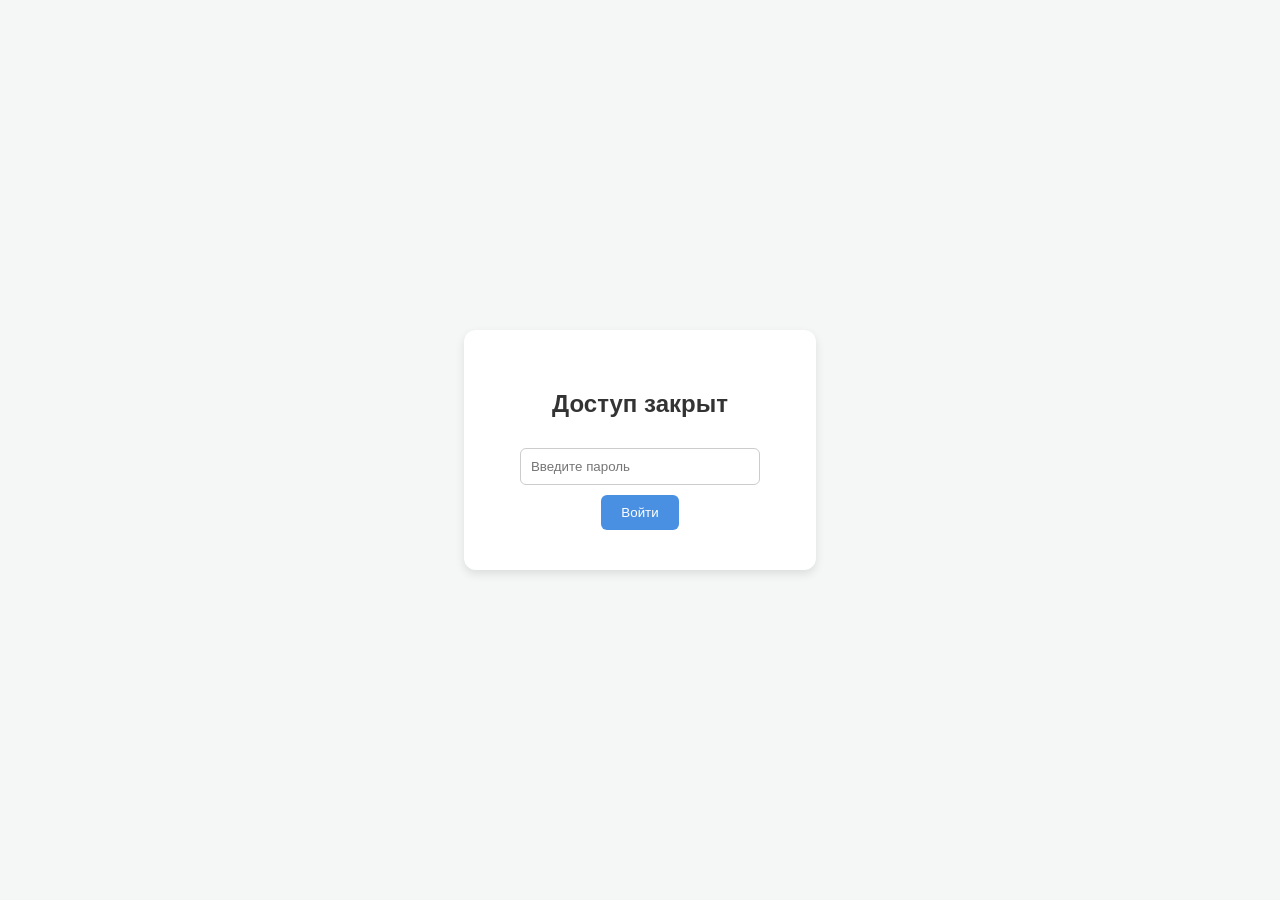
<file: index.html>
<!DOCTYPE html>
<html lang="ru">
<head>
    <meta charset="UTF-8">
    <meta name="viewport" content="width=device-width, initial-scale=1.0">
    <title>Навигатор урока</title>
    <link rel="stylesheet" href="style.css">
</head>
<body>
    <!-- Экран блокировки -->
    <div id="login-screen">
        <div class="login-box">
            <h2>Доступ закрыт</h2>
            <input type="password" id="password-input" placeholder="Введите пароль">
            <button onclick="checkPassword()">Войти</button>
            <p id="error-msg" style="color: red; display: none;">Неверный пароль!</p>
        </div>
    </div>

    <!-- Основной рабочий стол -->
    <div id="dashboard" style="display: none;">
        <header>
            <h1>Панель Учителя</h1>
            <button onclick="toggleTheme()" class="theme-btn">🌙 Тема</button>
        </header>
        
        <main class="grid-container">
            <!-- Виджет: Прямой эфир (Часы) -->
            <div class="widget timer-widget">
                <h3>Прямой эфир</h3>
                <div class="current-time" id="clock">00:00</div>
                <div class="lesson-info">
                    <p>Сейчас: <strong id="current-lesson">-</strong></p>
                    <p class="bell-countdown">До звонка: <span id="time-left">--:--</span></p>
                    <p class="next-lesson">Далее: <span id="next-lesson">-</span></p>
                </div>
            </div>

            <!-- Виджет: Патронажка (теперь ведет на отдельную страницу) -->
            <div class="widget" style="text-align: center; display: flex; flex-direction: column; justify-content: center;">
                <h3>Патронажка</h3>
                <p style="margin-bottom: 15px; color: #666; font-size: 0.9em;">Журнал отсутствующих и обедов</p>
                <a href="patronage.html" style="padding: 15px; font-size: 1.2em; text-decoration: none; background: var(--primary); color: white; border-radius: 8px;">📋 Открыть список</a>
            </div>

            <!-- Заглушка: Журнал оценок -->
            <div class="widget placeholder">
                <h3>Журнал оценок</h3>
                <p>Появится здесь позже</p>
            </div>
            
            <!-- Заглушка: Домашнее задание -->
            <div class="widget placeholder">
                <h3>Домашнее задание</h3>
                <p>Появится здесь позже</p>
            </div>
        </main>
    </div>

    <script src="app.js"></script>
</body>
</html>
</file>
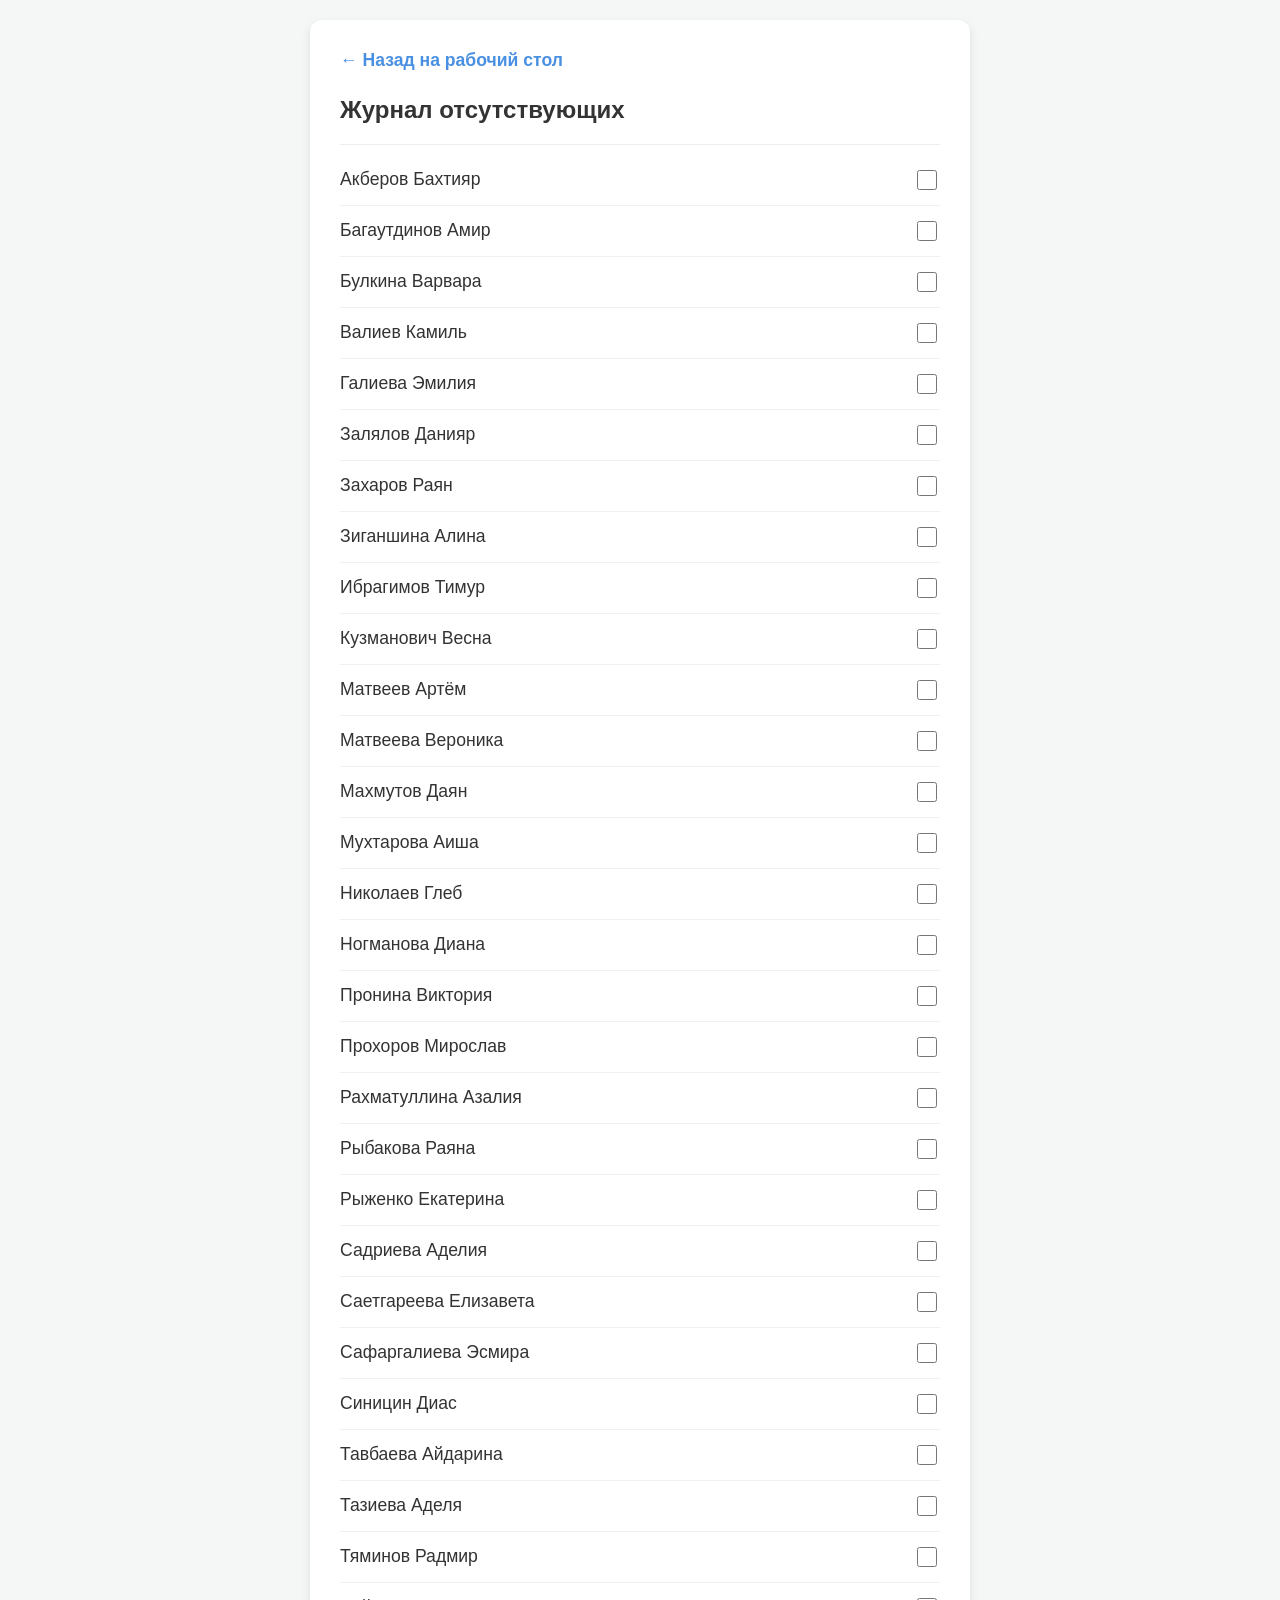
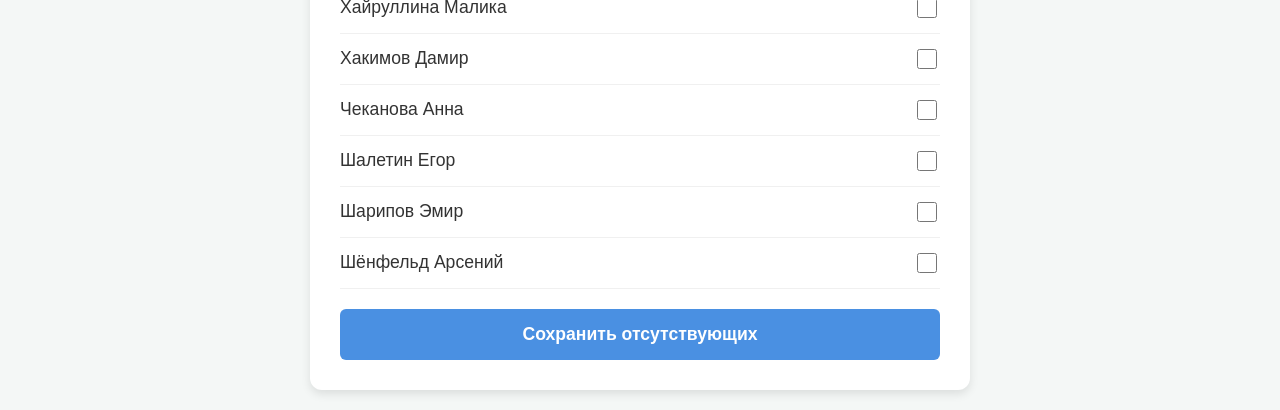
<file: patronage.html>
<!DOCTYPE html>
<html lang="ru">
<head>
    <meta charset="UTF-8">
    <meta name="viewport" content="width=device-width, initial-scale=1.0">
    <title>Патронажка - Список</title>
    <link rel="stylesheet" href="style.css">
</head>
<body style="padding: 20px;">
    
    <div style="max-width: 600px; margin: 0 auto; background: var(--widget-bg); padding: 30px; border-radius: 12px; box-shadow: var(--shadow);">
        
        <!-- Кнопка Назад -->
        <a href="index.html" style="text-decoration: none; color: var(--primary); font-size: 1.1em; font-weight: bold;">&larr; Назад на рабочий стол</a>
        
        <h2 style="margin-top: 25px;">Журнал отсутствующих</h2>
        
        <!-- Список учеников -->
        <div id="student-list" style="margin-bottom: 20px; border-top: 1px solid #eee; padding-top: 10px;">
            <!-- Сюда скриптом добавятся ученики -->
        </div>
        
        <button onclick="saveAttendance()" style="width: 100%; padding: 15px; background: var(--primary); color: white; border: none; border-radius: 6px; cursor: pointer; font-weight: bold; font-size: 1.1em;">Сохранить отсутствующих</button>
        
        <!-- Кнопки Excel (появятся после сохранения) -->
        <div id="patronage-actions" style="display: none; margin-top: 25px; text-align: center; padding-top: 20px; border-top: 1px solid #eee;">
            <p id="attendance-status" style="font-weight: bold; font-size: 1.2em; margin-bottom: 15px;"></p>
            <div style="display: flex; justify-content: center; gap: 20px;">
                <button onclick="copyForExcel()" class="icon-btn" title="Скопировать для таблицы" style="display: flex; align-items: center; gap: 10px;">📋 Скопировать</button>
                <a href="https://cloud.mail.ru/public/RaBf/yLkaMHw4H" target="_blank" class="icon-btn" title="Открыть школьный журнал" style="display: flex; align-items: center; gap: 10px;">📗 В Excel</a>
            </div>
            <p style="font-size: 0.9em; color: #888; margin-top: 15px;">Нажмите "Скопировать", перейдите в Excel, выделите ячейку "3 В" и нажмите Вставить (Ctrl+V)</p>
        </div>
    </div>

    <script src="patronage.js"></script>
</body>
</html>
</file>
<file: style.css>
:root {
    --bg-color: #f4f7f6;
    --text-color: #333;
    --widget-bg: #ffffff;
    --primary: #4a90e2;
    --shadow: 0 4px 10px rgba(0,0,0,0.1);
}

[data-theme="dark"] {
    --bg-color: #1e1e2f;
    --text-color: #e0e0e0;
    --widget-bg: #2a2a40;
    --primary: #63a4ff;
    --shadow: 0 4px 10px rgba(0,0,0,0.3);
}

body {
    font-family: 'Segoe UI', Tahoma, Geneva, Verdana, sans-serif;
    background-color: var(--bg-color);
    color: var(--text-color);
    margin: 0;
    padding: 0;
    transition: background-color 0.3s;
}

#login-screen {
    position: fixed; top: 0; left: 0; width: 100%; height: 100%;
    background: var(--bg-color); display: flex; justify-content: center; align-items: center; z-index: 1000;
}
.login-box {
    background: var(--widget-bg); padding: 40px; border-radius: 12px; box-shadow: var(--shadow); text-align: center;
}
.login-box input {
    padding: 10px; margin: 10px 0; width: 80%; border: 1px solid #ccc; border-radius: 6px;
}
.login-box button {
    padding: 10px 20px; background: var(--primary); color: white; border: none; border-radius: 6px; cursor: pointer;
}

header {
    display: flex; justify-content: space-between; padding: 20px 40px; background: var(--widget-bg); box-shadow: var(--shadow);
}
.theme-btn {
    background: none; border: 1px solid var(--primary); color: var(--text-color); padding: 5px 15px; border-radius: 20px; cursor: pointer;
}

.grid-container {
    display: grid; grid-template-columns: repeat(auto-fit, minmax(300px, 1fr)); gap: 20px; padding: 30px;
}
.widget {
    background: var(--widget-bg); padding: 20px; border-radius: 12px; box-shadow: var(--shadow);
}
.timer-widget { text-align: center; }
.current-time { font-size: 3em; font-weight: bold; color: var(--primary); margin: 10px 0; }
.bell-countdown { font-size: 1.2em; font-weight: bold; color: #e74c3c; }
.next-lesson { color: #888; font-size: 0.9em; }

/* Стили модального окна (Патронажка) */
.modal-overlay {
    position: fixed; top: 0; left: 0; width: 100%; height: 100%;
    background: rgba(0,0,0,0.6); display: flex; justify-content: center; align-items: center; z-index: 2000;
}
.modal-content {
    background: var(--widget-bg); padding: 30px; border-radius: 12px; width: 90%; max-width: 400px; position: relative;
    box-shadow: 0 10px 25px rgba(0,0,0,0.2);
}
.close-btn {
    position: absolute; top: 10px; right: 15px; font-size: 1.8em; cursor: pointer; color: #888;
}
.close-btn:hover { color: #e74c3c; }
.student-list {
    max-height: 250px; overflow-y: auto; margin-bottom: 15px; text-align: left; border-top: 1px solid #eee; border-bottom: 1px solid #eee; padding: 10px 0;
}
.student-item {
    display: flex; justify-content: space-between; padding: 8px 0; border-bottom: 1px solid #f9f9f9;
}
[data-theme="dark"] .student-item { border-bottom: 1px solid #444; }
.action-btn {
    width: 100%; padding: 12px; background: var(--primary); color: white; border: none; border-radius: 6px; cursor: pointer; font-weight: bold; font-size: 1.1em;
}
.icon-btn {
    font-size: 2em; background: #f0f0f0; border: 1px solid #ddd; padding: 10px 20px; border-radius: 8px; cursor: pointer; text-decoration: none; display: inline-block; transition: 0.2s;
}
[data-theme="dark"] .icon-btn { background: #333; border-color: #555; }
.icon-btn:hover { background: #e0e0e0; transform: scale(1.05); }
[data-theme="dark"] .icon-btn:hover { background: #444; }
</file>
